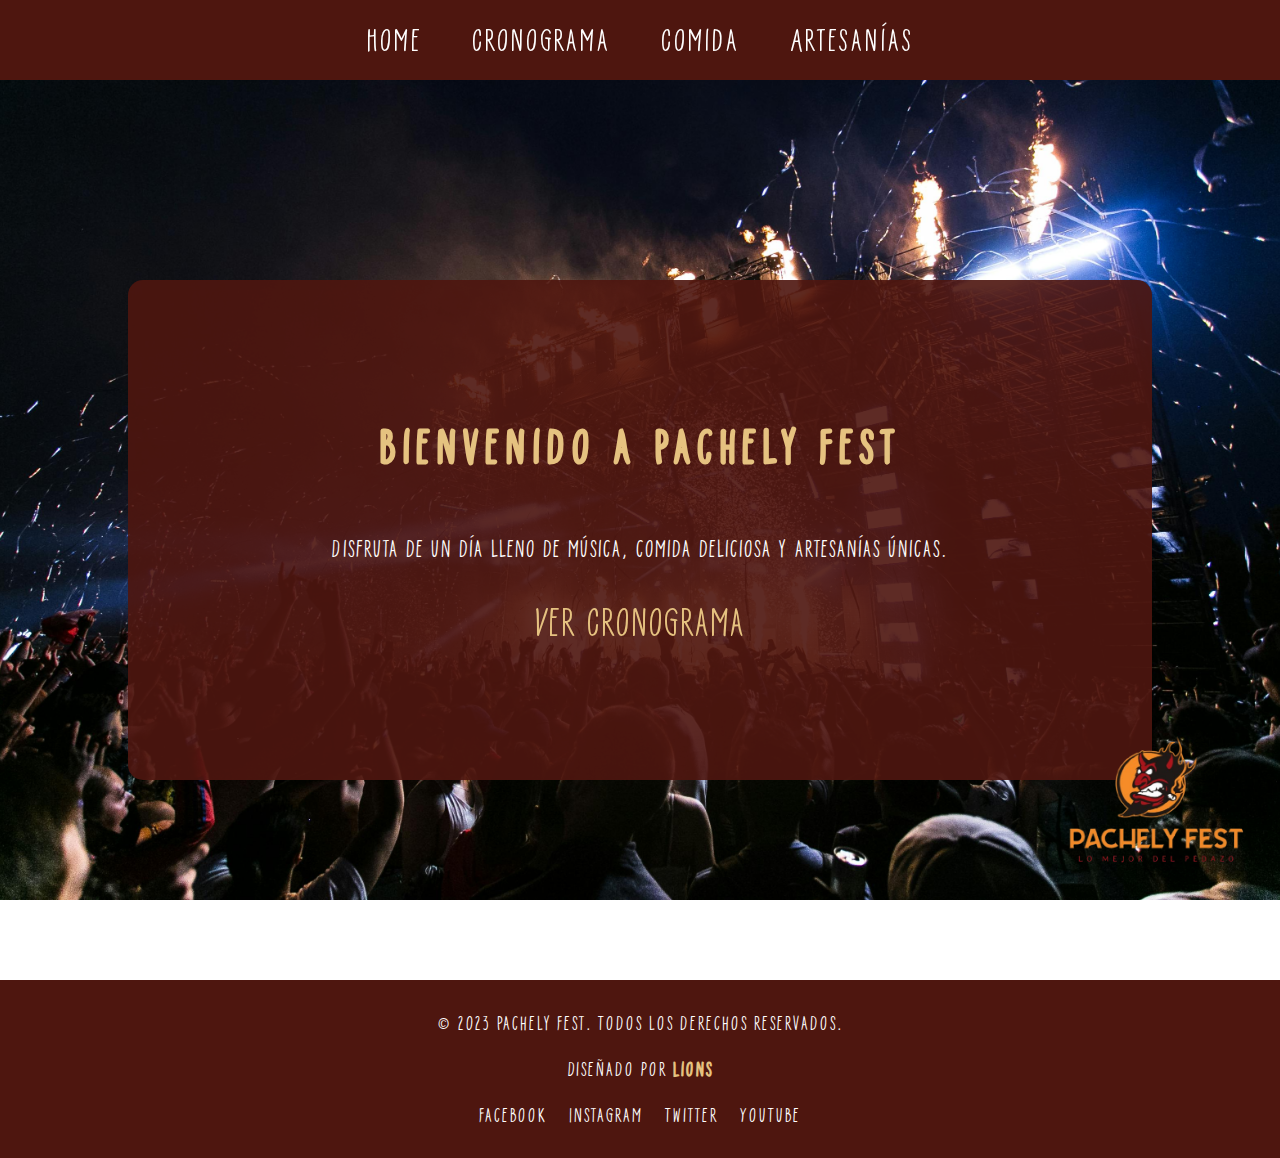
<file: index.html>
<!DOCTYPE html>
<html lang="en">
<head>
  <meta charset="UTF-8">
  <meta name="viewport" content="width=device-width, initial-scale=1.0">
  <link rel="stylesheet" href="./assets/css/style.css">
  <title>Pachely Fest</title>
</head>
<body>
  <header>
    <nav class="navbar">
      <ul class="navbar-menu">
        <li class="navbar-menu-item"><a href="./index.html">Home</a></li>
        <li class="navbar-menu-item"><a href="./schedule.html">Cronograma</a></li>
        <li class="navbar-menu-item"><a href="./food.html">Comida</a></li>
        <li class="navbar-menu-item"><a href="./crafts.html">Artesanías</a></li>
      </ul>
    </nav>
  </header>
  <main>
    <div class="logo">
      <img src="./assets/img/logo.png" alt="Logo de la Feria del barrio">
    </div>

    <section class="home">
      <div class="home-content">
        <h1>Bienvenido a Pachely Fest</h1>
        <p>Disfruta de un día lleno de música, comida deliciosa y artesanías únicas.</p>
        <a href="./schedule.html" class="btn">Ver Cronograma</a>
      </div>
    </section>
  </main>
  <footer>
    <div class="footer-content">
      <p>&copy; 2023 Pachely Fest. Todos los derechos reservados.</p>
      <p>Diseñado por <span>Lions</span></p>
    </div>
    <div class="social-media">
      <a href="https://www.facebook.com" target="_blank">Facebook</a>
      <a href="https://www.instagram.com" target="_blank">Instagram</a>
      <a href="https://www.twitter.com" target="_blank">Twitter</a>
      <a href="https://www.youtube.com" target="_blank">YouTube</a>
    </div>
  </footer>
</body>
</html>
</file>
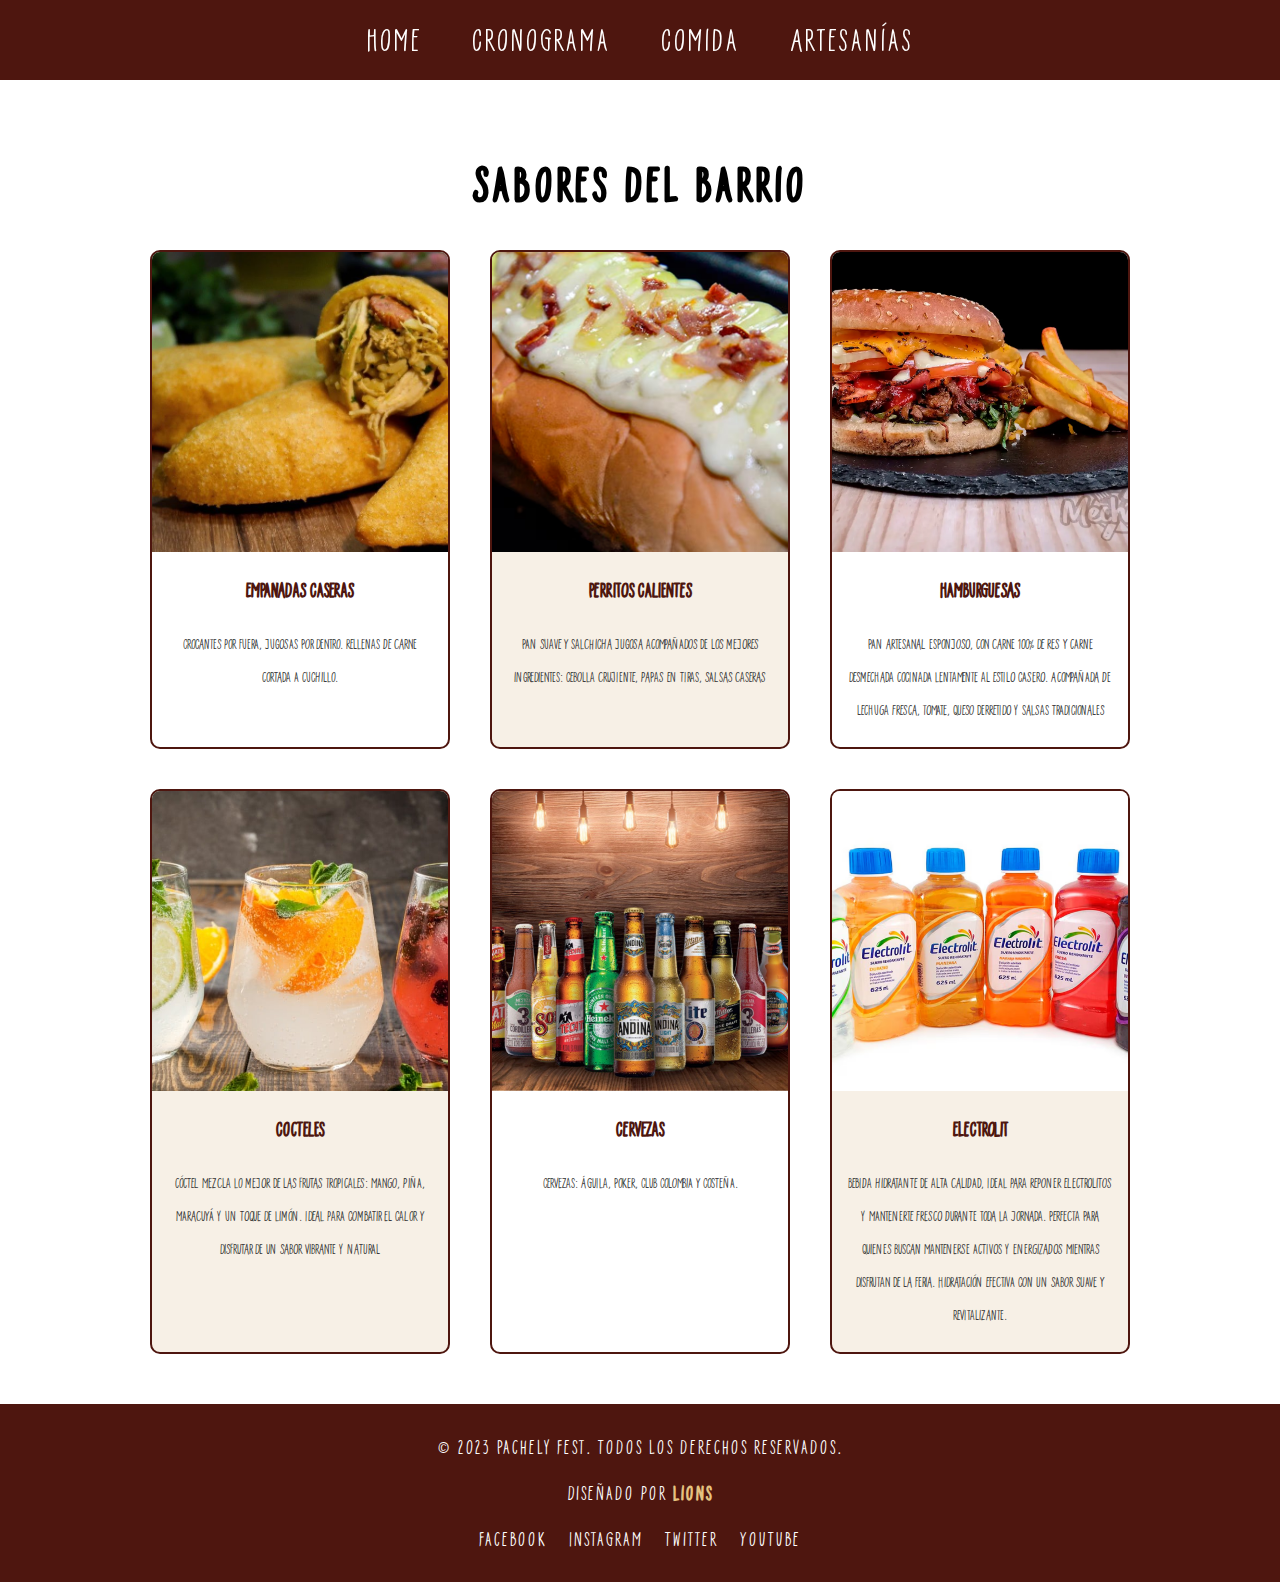
<file: food.html>
<!DOCTYPE html>
<html lang="es">
<head>
  <meta charset="UTF-8">
  <meta name="viewport" content="width=device-width, initial-scale=1.0">
  <link rel="stylesheet" href="./assets/css/style.css">
  <link rel="stylesheet" href="./assets/css/food.css">
  <title>Comida | Pachely Fest</title>
</head>
<body>
  <header>
    <nav class="navbar">
      <ul class="navbar-menu">
        <li class="navbar-menu-item"><a href="./index.html">Home</a></li>
        <li class="navbar-menu-item"><a href="./schedule.html">Cronograma</a></li>
        <li class="navbar-menu-item"><a href="./food.html">Comida</a></li>
        <li class="navbar-menu-item"><a href="./crafts.html">Artesanías</a></li>
      </ul>
    </nav>
  </header>

  <main>
    <section class="food-section">
      <h1>Sabores del Barrio</h1>
      <div class="food-container">
        <div class="food-item">
          <img src="assets/img/Empanada-colombiana.jpg" alt="Empanadas Caseras">
          <h2>Empanadas Caseras</h2>
          <p>Crocantes por fuera, jugosas por dentro. Rellenas de carne cortada a cuchillo.</p>
        </div>
        <div class="food-item">
          <img src="assets/img/perritos.avif" alt="Perritos">
          <h2>Perritos calientes</h2>
          <p>Pan suave y salchicha jugosa acompañados de los mejores ingredientes: cebolla crujiente, papas en tiras, salsas caseras</p>
        </div>
        <div class="food-item">
          <img src="assets/img/hamburguesa.webp" alt="Hamburguesa">
          <h2>Hamburguesas</h2>
          <p>Pan artesanal esponjoso, con carne 100% de res y carne desmechada cocinada lentamente al estilo casero. Acompañada de lechuga fresca, tomate, queso derretido y salsas tradicionales</p>
        </div>
        <div class="food-item">
          <img src="assets/img/cocteles.jpg" alt="Cocteles">
          <h2>Cocteles</h2>
          <p>cóctel mezcla lo mejor de las frutas tropicales: mango, piña, maracuyá y un toque de limón. Ideal para combatir el calor y disfrutar de un sabor vibrante y natural</p>
        </div>
        <div class="food-item">
          <img src="assets/img/cervezas.jpg" alt="Cervezas">
          <h2>Cervezas</h2>
          <p>Cervezas: Águila, Poker, Club Colombia y Costeña.</p>
        </div>
        <div class="food-item">
          <img src="assets/img/Electrolit.jpg"   alt="Electrolit">
          <h2>Electrolit</h2>
          <p>Bebida hidratante de alta calidad, ideal para reponer electrolitos y mantenerte fresco durante toda la jornada. Perfecta para quienes buscan mantenerse activos y energizados mientras disfrutan de la feria. Hidratación efectiva con un sabor suave y revitalizante.</p>
        </div>
      </div>
    </section>
  </main>

  <footer>
    <div class="footer-content">
      <p>&copy; 2023 Pachely Fest. Todos los derechos reservados.</p>
      <p>Diseñado por <span>Lions</span></p>
    </div>
    <div class="social-media">
      <a href="https://www.facebook.com" target="_blank">Facebook</a>
      <a href="https://www.instagram.com" target="_blank">Instagram</a>
      <a href="https://www.twitter.com" target="_blank">Twitter</a>
      <a href="https://www.youtube.com" target="_blank">YouTube</a>
    </div>
  </footer>
</body>
</html>
</file>
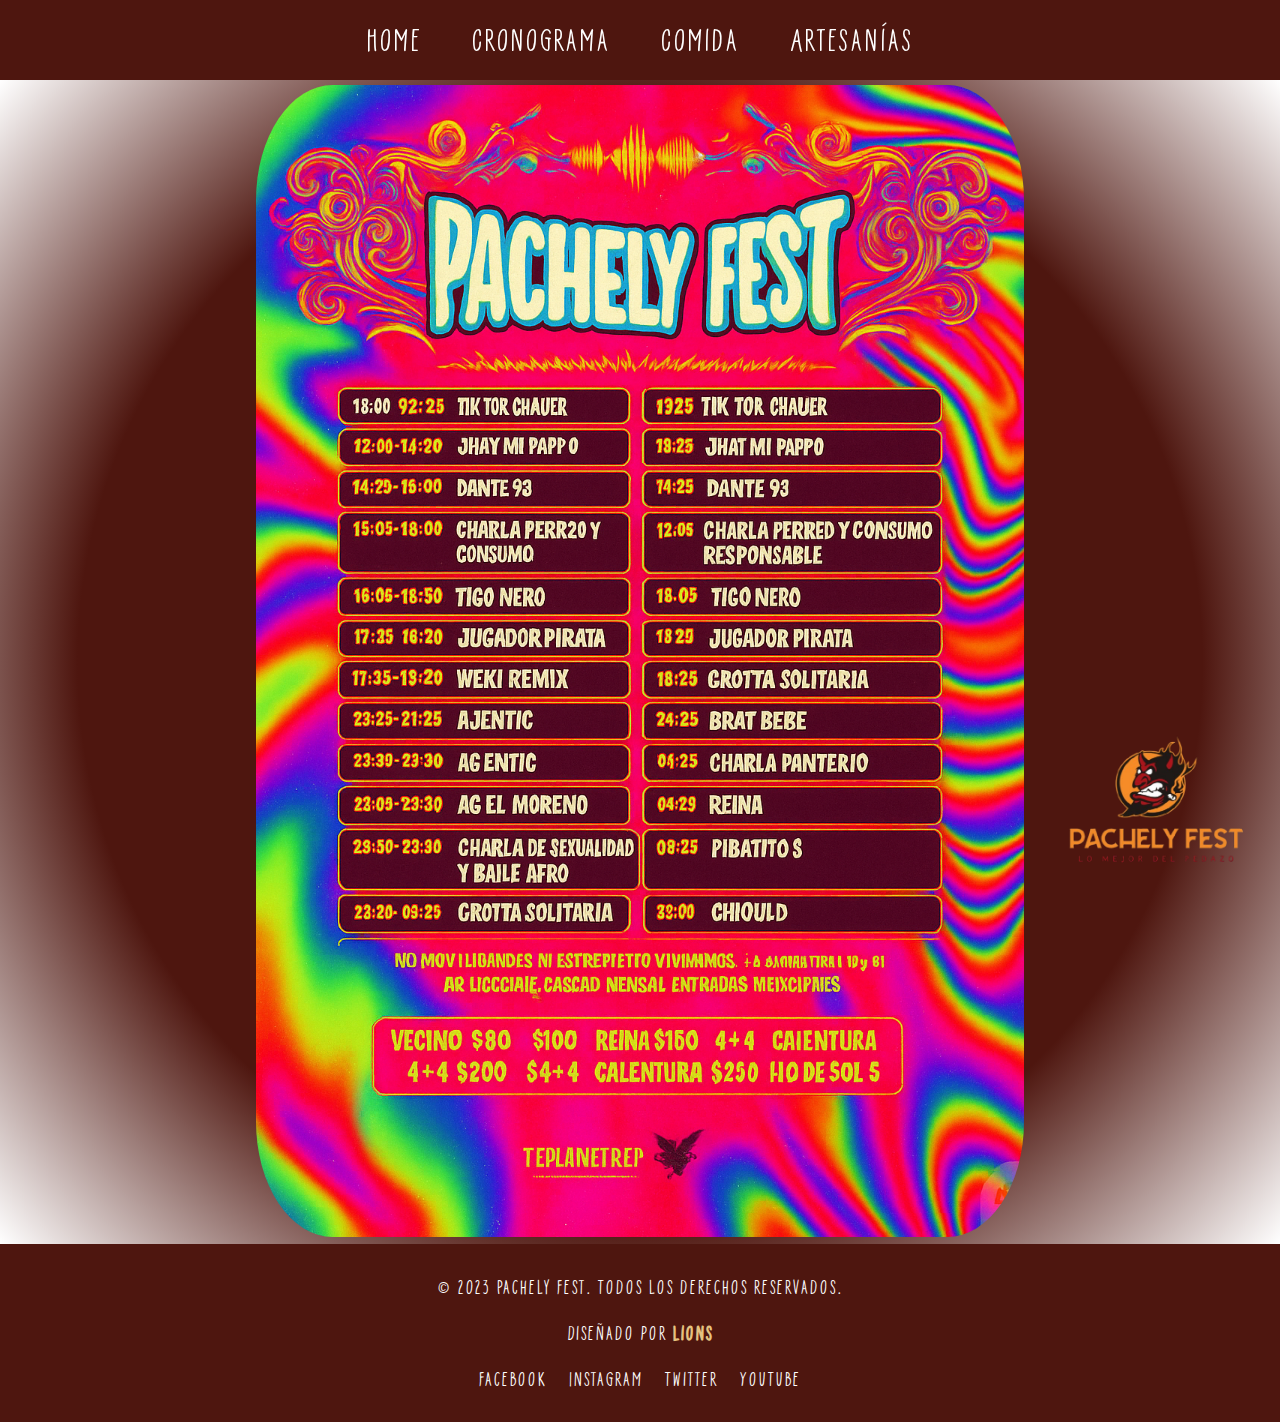
<file: schedule.html>
<!DOCTYPE html>
<html lang="en">
<head>
  <meta charset="UTF-8">
  <meta name="viewport" content="width=device-width, initial-scale=1.0">
  <link rel="stylesheet" href="./assets/css/style.css">
  <link rel="stylesheet" href="./assets/css/schedule.css">
  <title>Pachely Fest</title>
</head>
<body>
  <header>
    <nav class="navbar">
      <ul class="navbar-menu">
        <li class="navbar-menu-item"><a href="./index.html">Home</a></li>
        <li class="navbar-menu-item"><a href="./schedule.html">Cronograma</a></li>
        <li class="navbar-menu-item"><a href="./food.html">Comida</a></li>
        <li class="navbar-menu-item"><a href="./crafts.html">Artesanías</a></li>
      </ul>
    </nav>
  </header>
  <main>
    <div class="logo">
      <img src="./assets/img/logo.png" alt="Logo de la Feria del barrio">
    </div>

    <section class="schedule">
      <div class="schedule-container">
        <img src="./assets/img/schedule.png" alt="">
      </div>
    </section>
  </main>
  <footer>
    <div class="footer-content">
      <p>&copy; 2023 Pachely Fest. Todos los derechos reservados.</p>
      <p>Diseñado por <span>Lions</span></p>
    </div>
    <div class="social-media">
      <a href="https://www.facebook.com" target="_blank">Facebook</a>
      <a href="https://www.instagram.com" target="_blank">Instagram</a>
      <a href="https://www.twitter.com" target="_blank">Twitter</a>
      <a href="https://www.youtube.com" target="_blank">YouTube</a>
    </div>
  </footer>
</body>
</html>
</file>
<file: assets/css/style.css>
@font-face {
  font-family: 'Dramaturg';
  src: url('../fonts/Dramaturg.otf') format('opentype');
}

@font-face {
  font-family: 'DramaturgSC';
  src: url('../fonts/DramaturgSC.otf') format('opentype');
}

* {
  margin: 0;
  padding: 0;
  box-sizing: border-box;
}

body {
  font-family: 'DramaturgSC', sans-serif;
}

.navbar {
  display: flex;
  align-items: center;
  background-color: #4e160f;
  min-height: 80px;
  max-height: max-content;
  width: 100%;
  font-family: 'DramaturgSC', sans-serif;
}

.navbar-menu {
  display: flex;
  justify-content: center;
  gap: 50px;
  width: 100%;
  list-style: none;
}

.navbar-menu-item a {
  color: #fff;
  font-size: 4rem;
  letter-spacing: 3px;
  text-decoration: none;
}

.navbar-menu-item a:hover {
  color: #E5C280;
  text-decoration: underline;
}

.logo-container {
  position: relative;
  width: 100%;
  height: 100vh;
}

.logo {
  position: fixed;
  width: 250px;
  height: 200px;  
  bottom: 0;
  right: 0;
  z-index: 1000;
}

.logo img {
  width: 100%;
  height: 100%;
}

.home {
  width: 100%;
  min-height: 100vh;
  background-image: url('../img/bg_1.jpg');
  background-size: cover;
  background-position: center;
  background-attachment: fixed;
  background-repeat: no-repeat;
  display: flex;
  justify-content: center;
  align-items: center;
}

.home-content {
  display: flex;
  flex-direction: column;
  justify-content: center;
  align-items: center;
  width: 80%;
  height: 500px;
  padding: 30px;
  color: #fff;
  background-color: #4e160fe8;
  border-radius: 15px;
}

.home-content h1 {
  font-size: 6em;
  letter-spacing: 8px;
  text-align: center;
  color: #E5C280;
}

.home-content p {
  font-size: 3rem;
  letter-spacing: 2px;
  text-align: center;
  margin-top: 20px;
}

.home-content a {
  text-decoration: none;
  letter-spacing: 2px;
  font-size: 5rem;
  color: #E5C280;
}

.home-content a:hover {
  text-decoration: underline;
}

footer {
  width: 100%;
  background-color: #4e160f;
  padding: 20px 0;
  color: #fff;
  text-align: center;
  min-height: 50px;
}

.footer-content {
  display: flex;
  flex-direction: column;
  justify-content: center;
  align-items: center;
  height: 100%;
}

.footer-content span {
  color: #E5C280;
  font-weight: bold;
}

.footer-content p,
.social-media a {
  font-size: 2.5rem;
  letter-spacing: 2px;
  font-family: 'DramaturgSC', sans-serif;
}

.social-media a:hover {
  color: #E5C280;
  text-decoration: underline;
}

.footer-content a,
.social-media a {
  color: #fff;
  text-decoration: none;
  margin: 0 10px;
}

@media (max-width: 768px) {
  .navbar-menu {
    flex-direction: column;
    align-items: center;
  }
  
}
</file>
<file: assets/css/food.css>
.food-section {
  padding: 50px;
  text-align: center;
}

.food-section h1 {
  font-size: 6rem;
  letter-spacing: 5px;
  margin-bottom: 10px;
}

.food-container {
  display: flex;
  flex-wrap: wrap;
  gap: 40px;
  justify-content: center;
}

.food-item {
  flex: 1 1 300px;
  max-width: 300px;
  border: 2px solid #4e160f;
  border-radius: 10px;
  overflow: hidden;
  background-color: #fff;
  transition: transform 0.3s, box-shadow 0.3s;
}

.food-item img {
  width: 100%;
  height: 300px;
  display: block;
  object-fit: cover;
}

.food-item h2 {
  font-size: 2.5rem;
  margin: 15px 0;
  color: #4e160f;
}

.food-item p {
  font-size: 1.8rem;
  padding: 0 15px 20px 15px;
  color: #333;
}

/* Pseudo-clases */
.food-item:hover {
  transform: scale(1.05);
  box-shadow: 0 8px 16px rgba(0,0,0,0.3);
}

.food-item:nth-child(even) {
  background-color: #f7f0e6;
}

.navbar-menu-item a:focus {
  outline: 2px dashed #E5C280;
  background-color: #4e160f;
}
</file>
<file: assets/css/schedule.css>
.schedule {
  width: 100%;
  min-height: 100vh;
  display: flex;
  justify-content: center;
  align-items: center;
  background: radial-gradient(circle,rgba(78, 22, 15, 1) 30%, rgba(78, 22, 15, 1) 65%, rgba(255, 255, 255, 1) 100%);
}

.schedule-container {
  margin-top: 5px;
  max-width: 60%;
}

.schedule-container img {
  width: 100%;
  height: auto;
  border-radius: 10%;
}

@media (max-width: 768px) {
  .schedule-container {
    max-width: 90%;
  }
}
</file>
